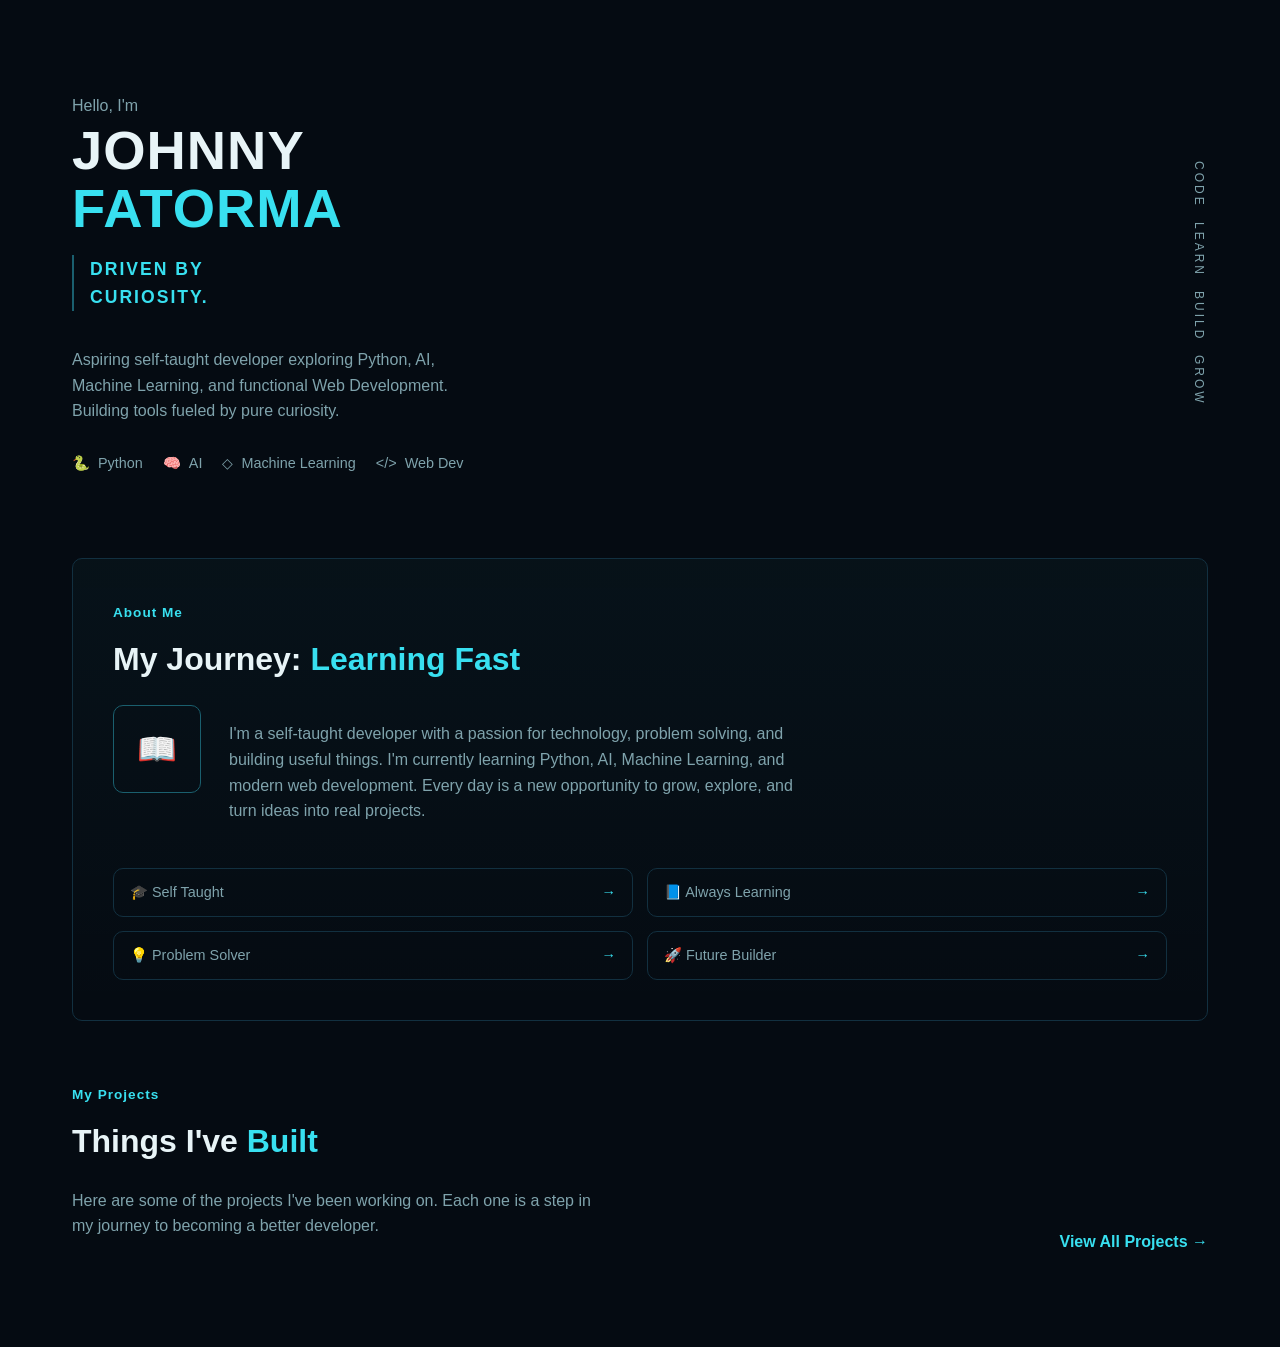
<file: index.html>
<!DOCTYPE html>
<html lang="en">
<head>
<meta charset="UTF-8">
<meta name="viewport" content="width=device-width, initial-scale=1.0">
<title>JohnnyTech.dev — Johnny Fatorma</title>
<meta name="description" content="Portfolio of Johnny Fatorma — self-taught developer exploring Python, AI, Machine Learning and Web Development.">
<link rel="icon" href="data:,">
<link rel="stylesheet" href="style.css">
</head>
<body data-page="home">

<div id="nav-root"></div>

<main>

  <section class="hero" id="home">
    <div class="hero-text">
      <p class="hello">Hello, I'm</p>
      <h1 class="name">JOHNNY<br><span>FATORMA</span></h1>
      <p class="tagline">DRIVEN BY<br>CURIOSITY.</p>
      <p class="hero-desc">Aspiring self-taught developer exploring Python, AI, Machine Learning, and functional Web Development. Building tools fueled by pure curiosity.</p>
      <ul class="skill-pills">
        <li><span class="pill-icon">🐍</span> Python</li>
        <li><span class="pill-icon">🧠</span> AI</li>
        <li><span class="pill-icon">◇</span> Machine Learning</li>
        <li><span class="pill-icon">&lt;/&gt;</span> Web Dev</li>
      </ul>
    </div>
    <div class="hero-visual">
      <svg id="network" viewBox="0 0 500 500" aria-hidden="true"></svg>
    </div>
    <ul class="hero-side-labels">
      <li>CODE</li>
      <li>LEARN</li>
      <li>BUILD</li>
      <li>GROW</li>
    </ul>
  </section>

  <section class="about" id="about">
    <div class="about-card">
      <span class="eyebrow">About Me</span>
      <h2>My Journey: <span class="accent">Learning Fast</span></h2>
      <div class="about-body">
        <div class="about-icon">📖</div>
        <p>I'm a self-taught developer with a passion for technology, problem solving, and building useful things. I'm currently learning Python, AI, Machine Learning, and modern web development. Every day is a new opportunity to grow, explore, and turn ideas into real projects.</p>
      </div>
      <ul class="about-traits">
        <li>🎓 Self Taught <span>→</span></li>
        <li>📘 Always Learning <span>→</span></li>
        <li>💡 Problem Solver <span>→</span></li>
        <li>🚀 Future Builder <span>→</span></li>
      </ul>
    </div>
  </section>

  <section class="projects" id="projects">
    <div class="projects-header">
      <div>
        <span class="eyebrow">My Projects</span>
        <h2>Things I've <span class="accent">Built</span></h2>
        <p>Here are some of the projects I've been working on. Each one is a step in my journey to becoming a better developer.</p>
      </div>
      <a href="projects.html" class="view-all">View All Projects →</a>
    </div>

    <div class="project-grid" id="project-grid">
      <!-- Cards injected by script.js from config.js PROJECTS array -->
    </div>
  </section>

</main>

<div id="footer-root"></div>

<script src="config.js"></script>
<script src="script.js"></script>
</body>
</html>
</file>
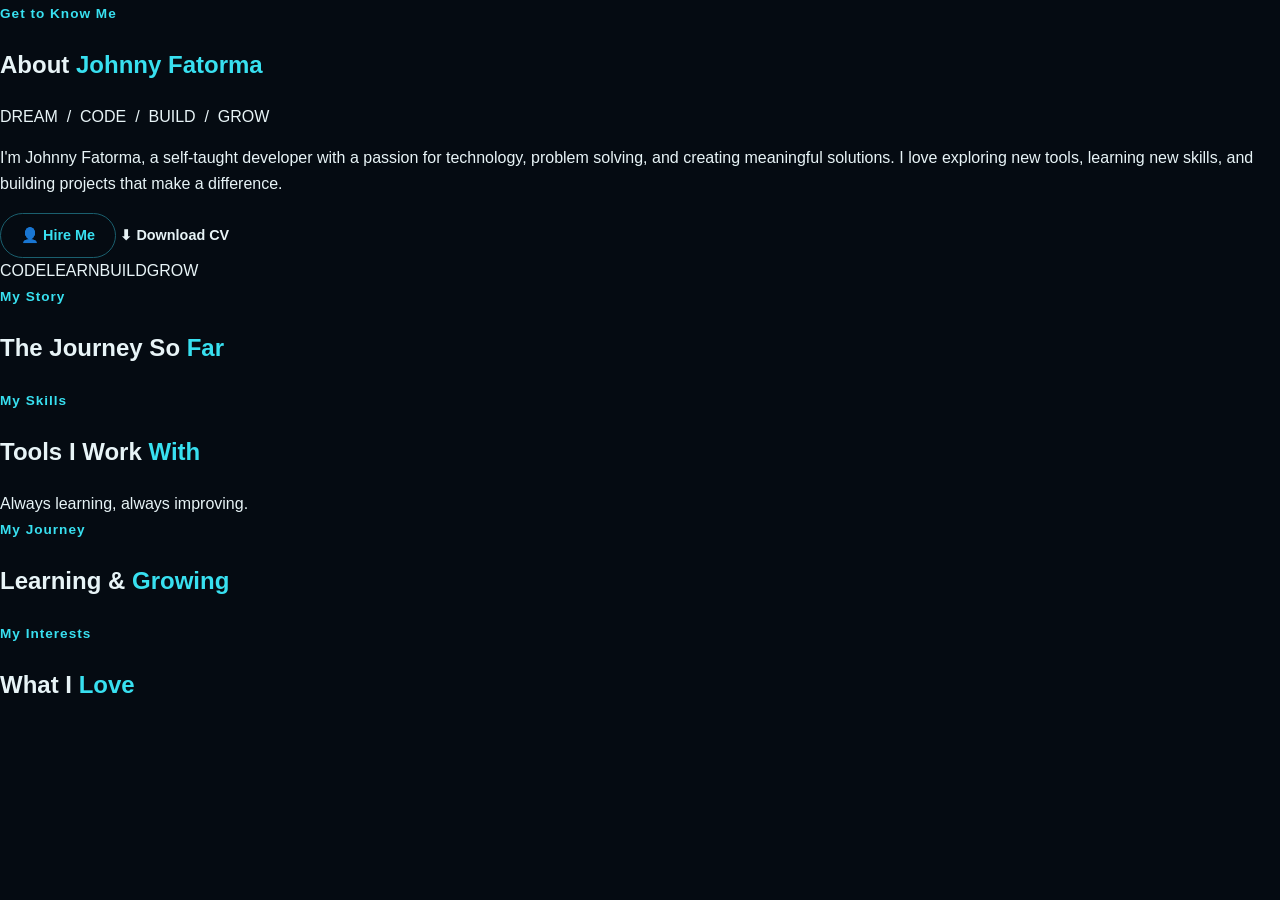
<file: about.html>
<!DOCTYPE html>
<html lang="en">
<head>
<meta charset="UTF-8">
<meta name="viewport" content="width=device-width, initial-scale=1.0">
<title>About — JohnnyTech.dev</title>
<link rel="icon" href="data:,">
<link rel="stylesheet" href="style.css">
</head>
<body data-page="about">

<div id="nav-root"></div>

<main>
  <section class="page-hero">
    <div class="page-hero-text">
      <span class="eyebrow">Get to Know Me</span>
      <h1>About <span class="accent">Johnny Fatorma</span></h1>
      <p class="page-hero-sub">DREAM &nbsp;/&nbsp; CODE &nbsp;/&nbsp; BUILD &nbsp;/&nbsp; GROW</p>
      <p class="page-hero-desc">I'm Johnny Fatorma, a self-taught developer with a passion for technology, problem solving, and creating meaningful solutions. I love exploring new tools, learning new skills, and building projects that make a difference.</p>
      <div class="page-hero-actions">
        <a class="btn btn-connect" href="contact.html">👤 Hire Me</a>
        <a class="btn btn-outline" href="#">⬇ Download CV</a>
      </div>
    </div>
    <div class="page-hero-visual about-portrait">
      <div class="portrait-frame">
        <span>CODE</span><span>LEARN</span><span>BUILD</span><span>GROW</span>
      </div>
    </div>
  </section>

  <section class="story-section">
    <div class="story-card">
      <span class="eyebrow">My Story</span>
      <h2>The Journey So <span class="accent">Far</span></h2>
      <div id="about-bio" class="story-body"></div>
    </div>
    <div class="info-card">
      <ul id="info-table-body" class="info-table"></ul>
    </div>
  </section>

  <section class="skills-section">
    <div class="section-heading-row">
      <div>
        <span class="eyebrow">My Skills</span>
        <h2>Tools I Work <span class="accent">With</span></h2>
      </div>
      <span class="muted-note">Always learning, always improving.</span>
    </div>
    <div id="skills-grid" class="skills-grid"></div>
  </section>

  <section class="journey-interests-section">
    <div class="journey-col">
      <span class="eyebrow">My Journey</span>
      <h2>Learning &amp; <span class="accent">Growing</span></h2>
      <ul id="timeline" class="timeline"></ul>
    </div>
    <div class="interests-col">
      <span class="eyebrow">My Interests</span>
      <h2>What I <span class="accent">Love</span></h2>
      <div id="interests-grid" class="interests-grid"></div>
    </div>
  </section>
</main>

<div id="footer-root"></div>

<script src="config.js"></script>
<script src="script.js"></script>
</body>
</html>
</file>
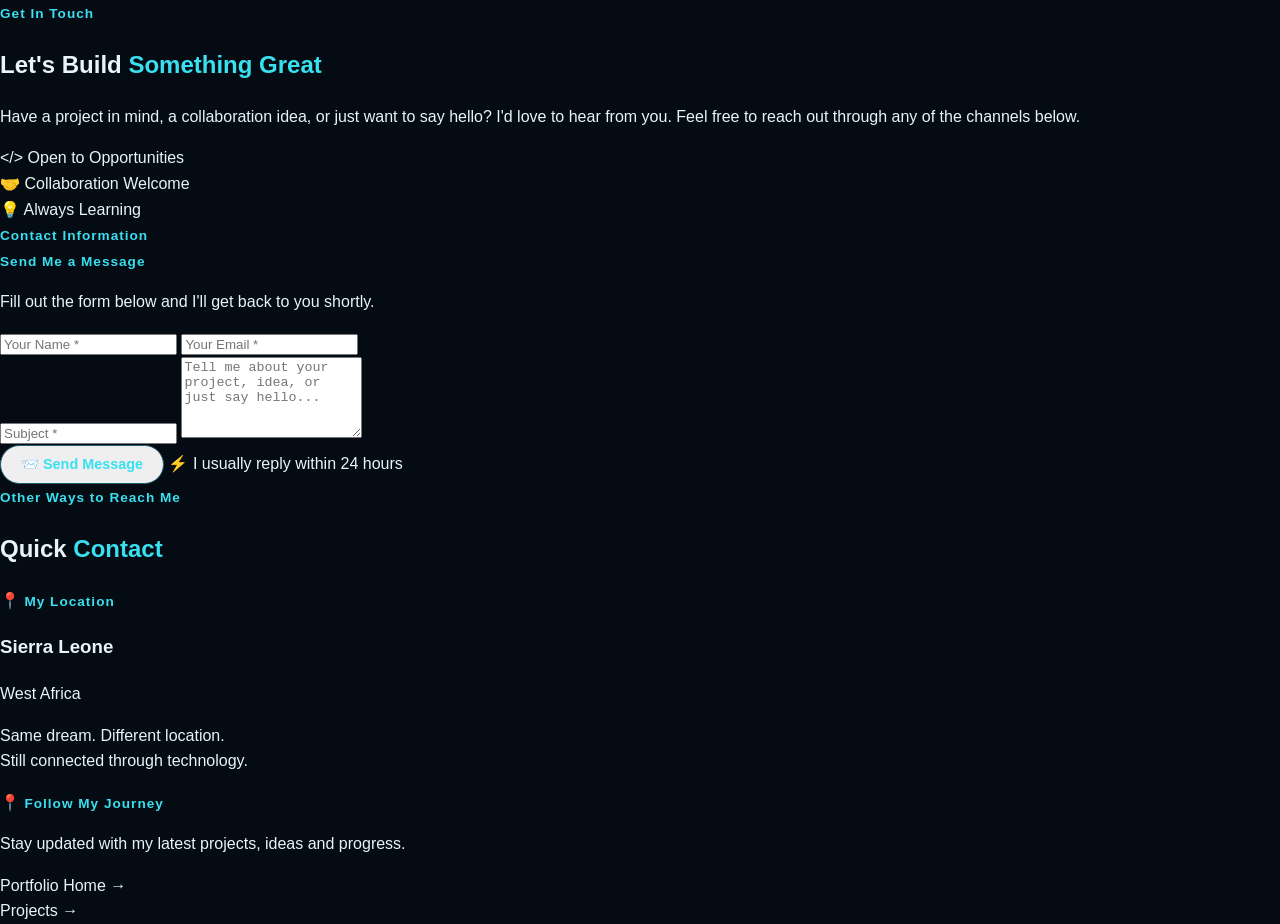
<file: contact.html>
<!DOCTYPE html>
<html lang="en">
<head>
<meta charset="UTF-8">
<meta name="viewport" content="width=device-width, initial-scale=1.0">
<title>Contact — JohnnyTech.dev</title>
<link rel="icon" href="data:,">
<link rel="stylesheet" href="style.css">
</head>
<body data-page="contact">

<div id="nav-root"></div>

<main>
  <section class="page-hero">
    <div class="page-hero-text">
      <span class="eyebrow">Get In Touch</span>
      <h1>Let's Build <span class="accent">Something Great</span></h1>
      <p class="page-hero-desc">Have a project in mind, a collaboration idea, or just want to say hello? I'd love to hear from you. Feel free to reach out through any of the channels below.</p>
      <ul class="mini-badges">
        <li>&lt;/&gt; Open to Opportunities</li>
        <li>🤝 Collaboration Welcome</li>
        <li>💡 Always Learning</li>
      </ul>
    </div>
  </section>

  <section class="contact-grid">
    <div class="contact-info-card">
      <span class="eyebrow">Contact Information</span>
      <ul id="contact-info-list" class="contact-info-list"></ul>
    </div>

    <div class="contact-form-card">
      <span class="eyebrow">Send Me a Message</span>
      <p class="muted">Fill out the form below and I'll get back to you shortly.</p>
      <form id="contact-form">
        <div class="form-row">
          <input type="text" name="name" placeholder="Your Name *" required>
          <input type="email" name="email" placeholder="Your Email *" required>
        </div>
        <input type="text" name="subject" placeholder="Subject *" required>
        <textarea name="message" rows="5" placeholder="Tell me about your project, idea, or just say hello..." required></textarea>
        <div class="form-footer">
          <button type="submit" class="btn btn-connect">📨 Send Message</button>
          <span class="muted-note">⚡ I usually reply within 24 hours</span>
        </div>
      </form>
    </div>
  </section>

  <section class="quick-contact-section">
    <span class="eyebrow center">Other Ways to Reach Me</span>
    <h2 class="center">Quick <span class="accent">Contact</span></h2>
    <div id="quick-contact-grid" class="quick-contact-grid"></div>
  </section>

  <section class="location-section">
    <div class="location-card">
      <span class="ci-icon">📍</span>
      <span class="eyebrow">My Location</span>
      <h3 id="location-title">Sierra Leone</h3>
      <p class="muted">West Africa</p>
      <p class="location-line">Same dream. Different location.<br>Still connected through technology.</p>
    </div>
    <div class="location-card">
      <span class="ci-icon">📍</span>
      <span class="eyebrow">Follow My Journey</span>
      <p class="muted">Stay updated with my latest projects, ideas and progress.</p>
      <ul id="follow-links" class="follow-links">
        <li><a href="index.html">Portfolio Home →</a></li>
        <li><a href="projects.html">Projects →</a></li>
      </ul>
    </div>
  </section>
</main>

<div id="footer-root"></div>

<script src="config.js"></script>
<script src="script.js"></script>
</body>
</html>
</file>
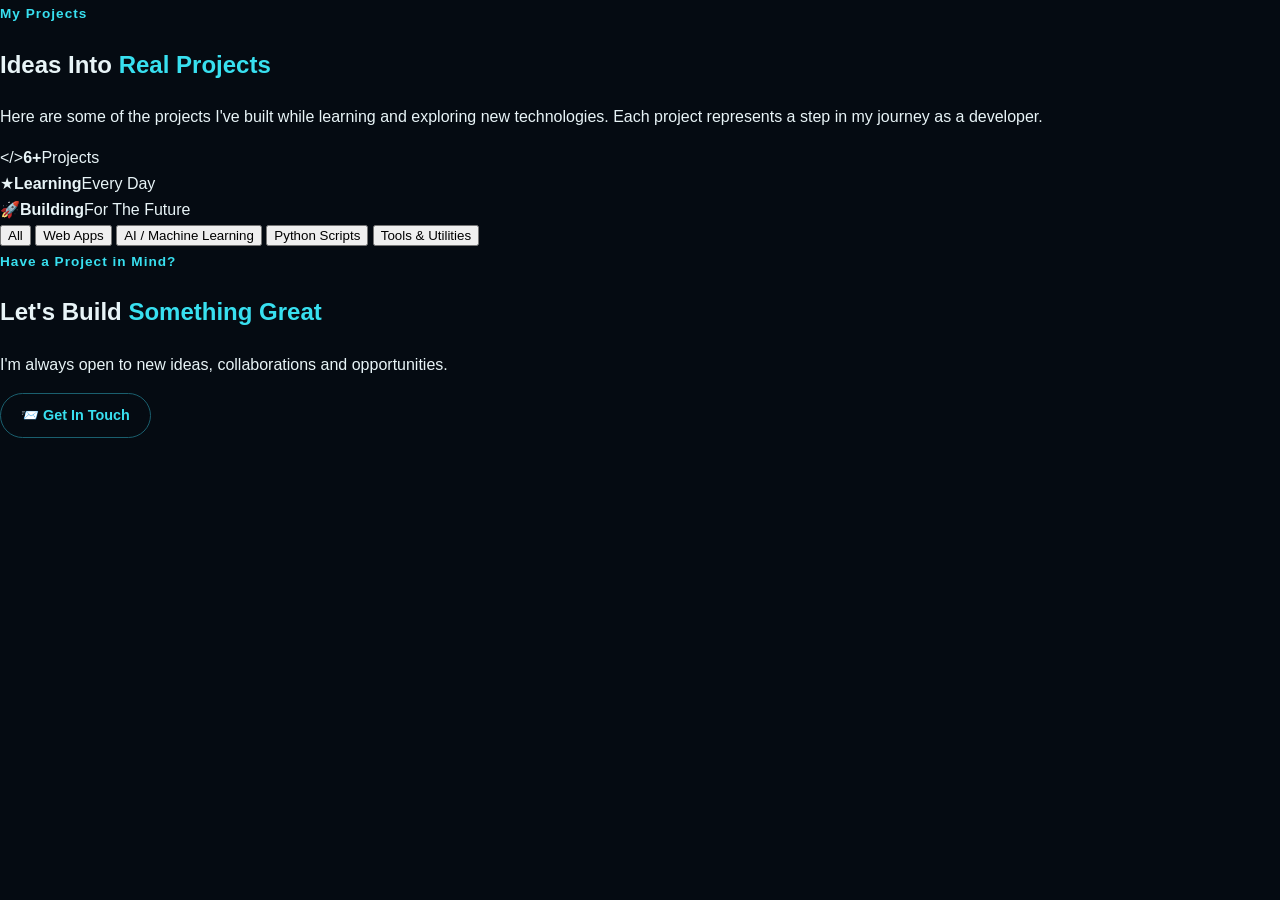
<file: projects.html>
<!DOCTYPE html>
<html lang="en">
<head>
<meta charset="UTF-8">
<meta name="viewport" content="width=device-width, initial-scale=1.0">
<title>Projects — JohnnyTech.dev</title>
<link rel="icon" href="data:,">
<link rel="stylesheet" href="style.css">
</head>
<body data-page="projects">

<div id="nav-root"></div>

<main>
  <section class="page-hero">
    <div class="page-hero-text">
      <span class="eyebrow">My Projects</span>
      <h1>Ideas Into <span class="accent">Real Projects</span></h1>
      <p class="page-hero-desc">Here are some of the projects I've built while learning and exploring new technologies. Each project represents a step in my journey as a developer.</p>
      <ul class="stats-row">
        <li><span class="stat-icon">&lt;/&gt;</span><strong id="project-count">6+</strong><span>Projects</span></li>
        <li><span class="stat-icon">★</span><strong>Learning</strong><span>Every Day</span></li>
        <li><span class="stat-icon">🚀</span><strong>Building</strong><span>For The Future</span></li>
      </ul>
    </div>
  </section>

  <section class="projects-page">
    <div class="filter-row">
      <button class="filter-tab active" data-filter="all">All</button>
      <button class="filter-tab" data-filter="web">Web Apps</button>
      <button class="filter-tab" data-filter="ai">AI / Machine Learning</button>
      <button class="filter-tab" data-filter="python">Python Scripts</button>
      <button class="filter-tab" data-filter="tools">Tools &amp; Utilities</button>
    </div>

    <div class="project-grid" id="project-grid-full"></div>
  </section>

  <section class="cta-banner">
    <div>
      <span class="eyebrow">Have a Project in Mind?</span>
      <h2>Let's Build <span class="accent">Something Great</span></h2>
      <p>I'm always open to new ideas, collaborations and opportunities.</p>
    </div>
    <a class="btn btn-connect" href="contact.html">📨 Get In Touch</a>
  </section>
</main>

<div id="footer-root"></div>

<script src="config.js"></script>
<script src="script.js"></script>
</body>
</html>
</file>
<file: style.css>
:root {
  --bg: #050b12;
  --bg-panel: #071018;
  --border: #123040;
  --cyan: #38e0f0;
  --cyan-dim: #1a5f6e;
  --text: #e8f4f7;
  --text-dim: #7fa3ac;
  --radius: 10px;
  --max-width: 1200px;
}

* { box-sizing: border-box; }

html { scroll-behavior: smooth; }

body {
  margin: 0;
  background: var(--bg);
  color: var(--text);
  font-family: "Inter", -apple-system, BlinkMacSystemFont, "Segoe UI", sans-serif;
  line-height: 1.6;
}

a { color: inherit; text-decoration: none; }

ul { list-style: none; margin: 0; padding: 0; }

/* ---------- Nav ---------- */
.nav {
  position: sticky;
  top: 0;
  z-index: 50;
  background: rgba(5, 11, 18, 0.85);
  backdrop-filter: blur(10px);
  border-bottom: 1px solid var(--border);
}

.nav-inner {
  max-width: var(--max-width);
  margin: 0 auto;
  display: flex;
  align-items: center;
  justify-content: space-between;
  padding: 18px 32px;
}

.logo-mark {
  font-weight: 800;
  font-size: 1.4rem;
  color: var(--cyan);
  letter-spacing: 1px;
}

.nav-links {
  display: flex;
  gap: 32px;
}

.nav-links a {
  color: var(--text-dim);
  font-size: 0.95rem;
  padding-bottom: 4px;
  border-bottom: 2px solid transparent;
  transition: color 0.2s ease, border-color 0.2s ease;
}

.nav-links a:hover,
.nav-links a.active {
  color: var(--text);
  border-color: var(--cyan);
}

.btn {
  display: inline-flex;
  align-items: center;
  gap: 8px;
  font-size: 0.9rem;
  font-weight: 600;
  cursor: pointer;
}

.btn-connect {
  border: 1px solid var(--cyan-dim);
  color: var(--cyan);
  padding: 10px 20px;
  border-radius: 999px;
  transition: background 0.2s ease, box-shadow 0.2s ease;
}

.btn-connect:hover {
  background: rgba(56, 224, 240, 0.08);
  box-shadow: 0 0 16px rgba(56, 224, 240, 0.25);
}

/* ---------- Hero ---------- */
.hero {
  max-width: var(--max-width);
  margin: 0 auto;
  padding: 70px 32px 60px;
  display: grid;
  grid-template-columns: 1.1fr 1fr auto;
  align-items: center;
  gap: 24px;
  position: relative;
}

.hello {
  color: var(--text-dim);
  margin: 0 0 4px;
}

.name {
  font-size: 3.4rem;
  line-height: 1.05;
  margin: 0 0 18px;
  font-weight: 800;
  letter-spacing: 1px;
}

.name span { color: var(--cyan); }

.tagline {
  color: var(--cyan);
  font-weight: 700;
  letter-spacing: 2px;
  font-size: 1.1rem;
  border-left: 2px solid var(--cyan-dim);
  padding-left: 16px;
  margin: 0 0 20px;
  display: inline-block;
}

.hero-desc {
  max-width: 46ch;
  color: var(--text-dim);
  margin-bottom: 28px;
}

.skill-pills {
  display: flex;
  flex-wrap: wrap;
  gap: 20px;
}

.skill-pills li {
  display: flex;
  align-items: center;
  gap: 8px;
  font-size: 0.9rem;
  color: var(--text-dim);
}

.hero-visual svg {
  width: 100%;
  height: auto;
  max-width: 420px;
}

.hero-side-labels {
  writing-mode: vertical-rl;
  color: var(--text-dim);
  font-size: 0.75rem;
  letter-spacing: 3px;
  display: flex;
  gap: 14px;
  justify-self: end;
}

/* ---------- About ---------- */
.about {
  max-width: var(--max-width);
  margin: 0 auto 60px;
  padding: 0 32px;
}

.about-card {
  border: 1px solid var(--border);
  border-radius: var(--radius);
  padding: 40px;
  background: linear-gradient(180deg, rgba(56,224,240,0.03), transparent);
}

.eyebrow {
  color: var(--cyan);
  font-size: 0.85rem;
  font-weight: 600;
  letter-spacing: 1px;
}

.about-card h2, .projects-header h2 {
  font-size: 2rem;
  margin: 10px 0 20px;
}

.accent { color: var(--cyan); }

.about-body {
  display: flex;
  gap: 28px;
  align-items: flex-start;
  margin-bottom: 28px;
}

.about-icon {
  flex-shrink: 0;
  width: 88px;
  height: 88px;
  border: 1px solid var(--cyan-dim);
  border-radius: var(--radius);
  display: flex;
  align-items: center;
  justify-content: center;
  font-size: 2rem;
}

.about-body p {
  color: var(--text-dim);
  max-width: 65ch;
}

.about-traits {
  display: grid;
  grid-template-columns: repeat(2, 1fr);
  gap: 14px;
}

.about-traits li {
  border: 1px solid var(--border);
  border-radius: var(--radius);
  padding: 12px 16px;
  display: flex;
  justify-content: space-between;
  color: var(--text-dim);
  font-size: 0.9rem;
}

.about-traits li span { color: var(--cyan); }

/* ---------- Projects ---------- */
.projects {
  max-width: var(--max-width);
  margin: 0 auto 60px;
  padding: 0 32px;
}

.projects-header {
  display: flex;
  justify-content: space-between;
  align-items: flex-end;
  gap: 20px;
  margin-bottom: 32px;
}

.projects-header p {
  color: var(--text-dim);
  max-width: 60ch;
}

.view-all {
  color: var(--cyan);
  font-weight: 600;
  white-space: nowrap;
}

.project-grid {
  display: grid;
  grid-template-columns: repeat(auto-fit, minmax(280px, 1fr));
  gap: 24px;
}

.project-card {
  border: 1px solid var(--border);
  border-radius: var(--radius);
  padding: 28px;
  background: var(--bg-panel);
  display: flex;
  flex-direction: column;
  gap: 16px;
  transition: border-color 0.2s ease, transform 0.2s ease;
}

.project-card:hover {
  border-color: var(--cyan-dim);
  transform: translateY(-2px);
}

.card-top {
  display: flex;
  justify-content: space-between;
  align-items: flex-start;
}

.card-icon { font-size: 1.6rem; }

.card-tag {
  font-size: 0.72rem;
  border: 1px solid var(--border);
  border-radius: 999px;
  padding: 3px 10px;
  color: var(--text-dim);
}

.project-card h3 { margin: 0; font-size: 1.2rem; }

.project-card .desc {
  color: var(--text-dim);
  font-size: 0.92rem;
  flex-grow: 1;
}

.tech-tags {
  display: flex;
  flex-wrap: wrap;
  gap: 8px;
}

.tech-tags span {
  font-size: 0.72rem;
  border: 1px solid var(--cyan-dim);
  color: var(--cyan);
  border-radius: 999px;
  padding: 3px 10px;
}

.card-actions {
  display: flex;
  gap: 10px;
}

.card-actions a {
  flex: 1;
  display: flex;
  align-items: center;
  justify-content: center;
  gap: 6px;
  font-size: 0.85rem;
  font-weight: 600;
  padding: 10px 0;
  border-radius: var(--radius);
  border: 1px solid var(--border);
}

.card-actions .live {
  border-color: var(--cyan-dim);
  color: var(--cyan);
}

.card-actions .live:hover {
  background: rgba(56,224,240,0.08);
}

.card-actions .code:hover {
  border-color: var(--text-dim);
}

/* ---------- Footer ---------- */
.site-footer {
  border-top: 1px solid var(--border);
  padding: 40px 32px 50px;
  text-align: center;
  color: var(--text-dim);
}

.social-row {
  display: flex;
  justify-content: center;
  gap: 18px;
  margin-bottom: 18px;
}

.social-row a {
  width: 40px;
  height: 40px;
  border: 1px solid var(--border);
  border-radius: 50%;
  display: flex;
  align-items: center;
  justify-content: center;
  transition: border-color 0.2s ease, color 0.2s ease;
  color: var(--text-dim);
}

.social-row a:hover {
  border-color: var(--cyan);
  color: var(--cyan);
}

.copyright { margin: 0 0 6px; font-size: 0.9rem; }
.footer-tagline { margin: 0; font-size: 0.8rem; letter-spacing: 2px; }

/* ---------- Responsive ---------- */
@media (max-width: 900px) {
  .hero {
    grid-template-columns: 1fr;
    text-align: left;
  }
  .hero-side-labels { display: none; }
  .nav-links { display: none; }
  .name { font-size: 2.4rem; }
}

@media (prefers-reduced-motion: reduce) {
  * { animation: none !important; transition: none !important; }
}
</file>
